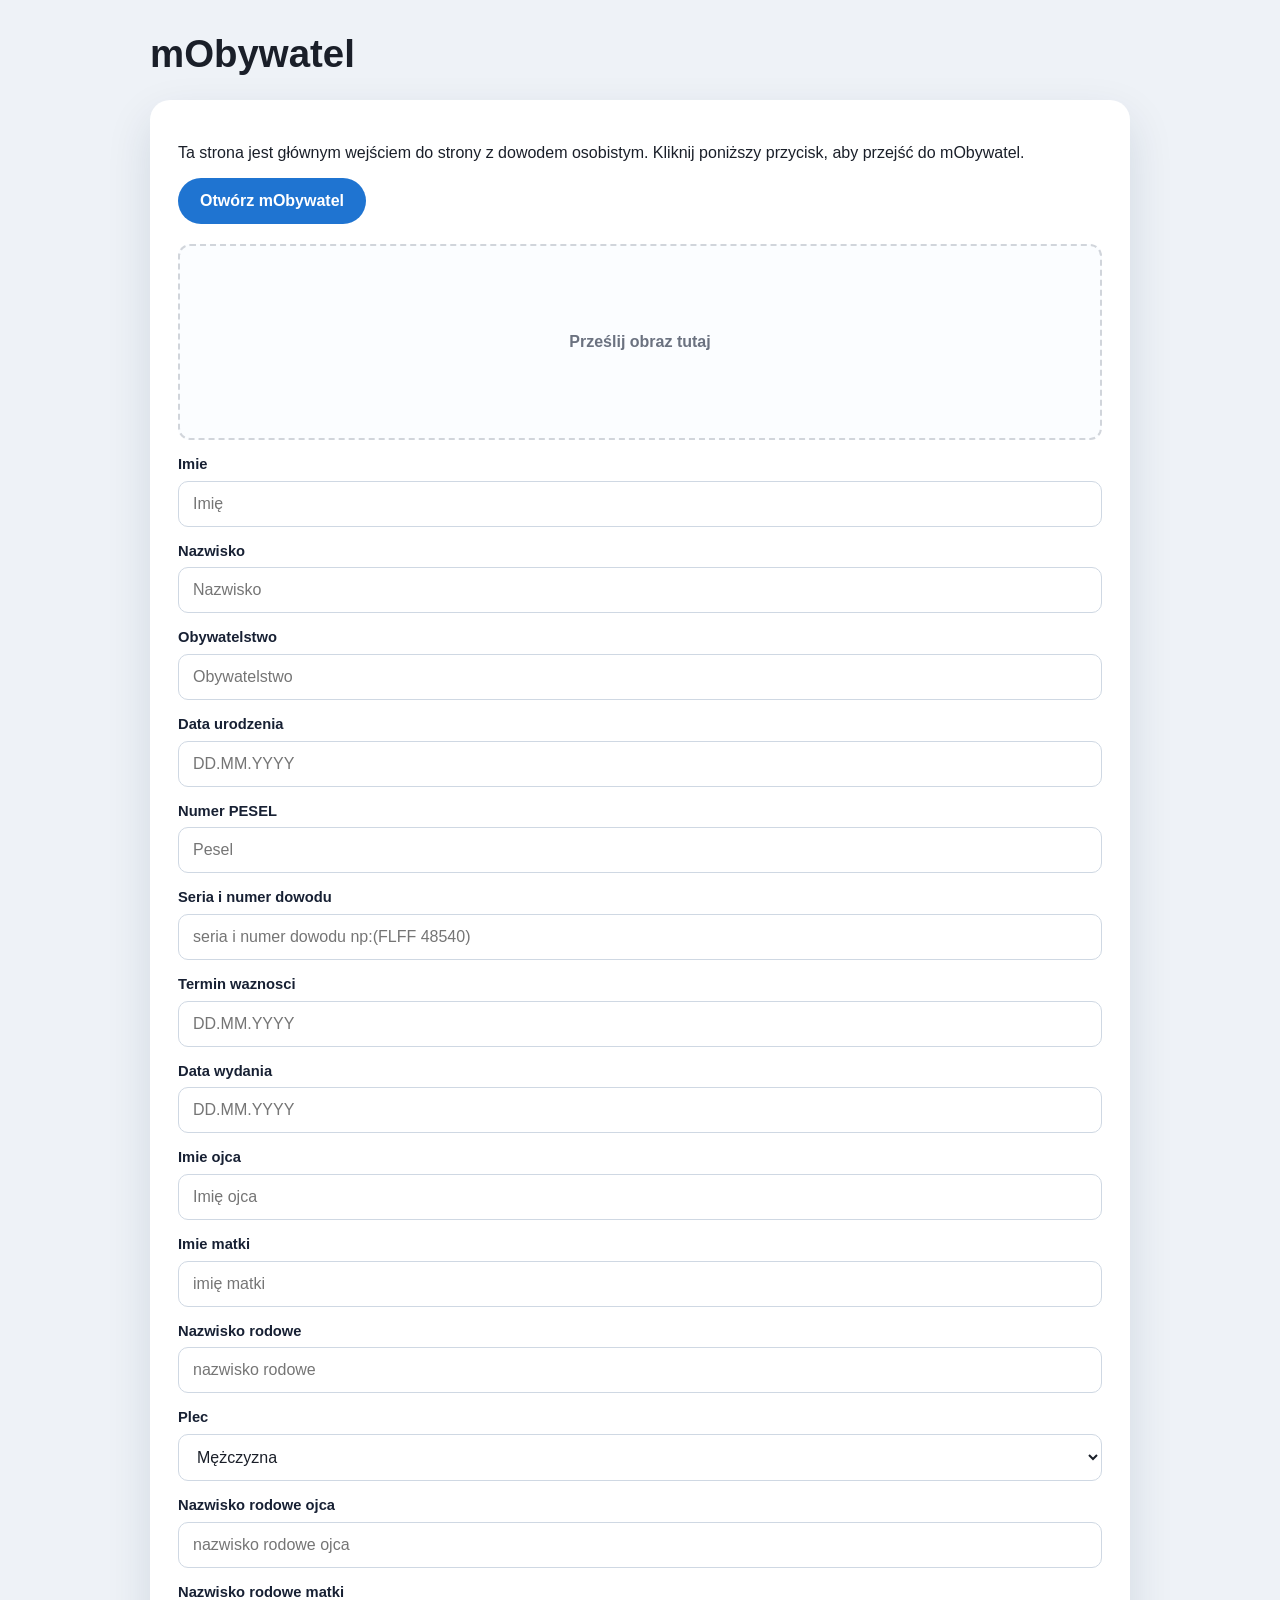
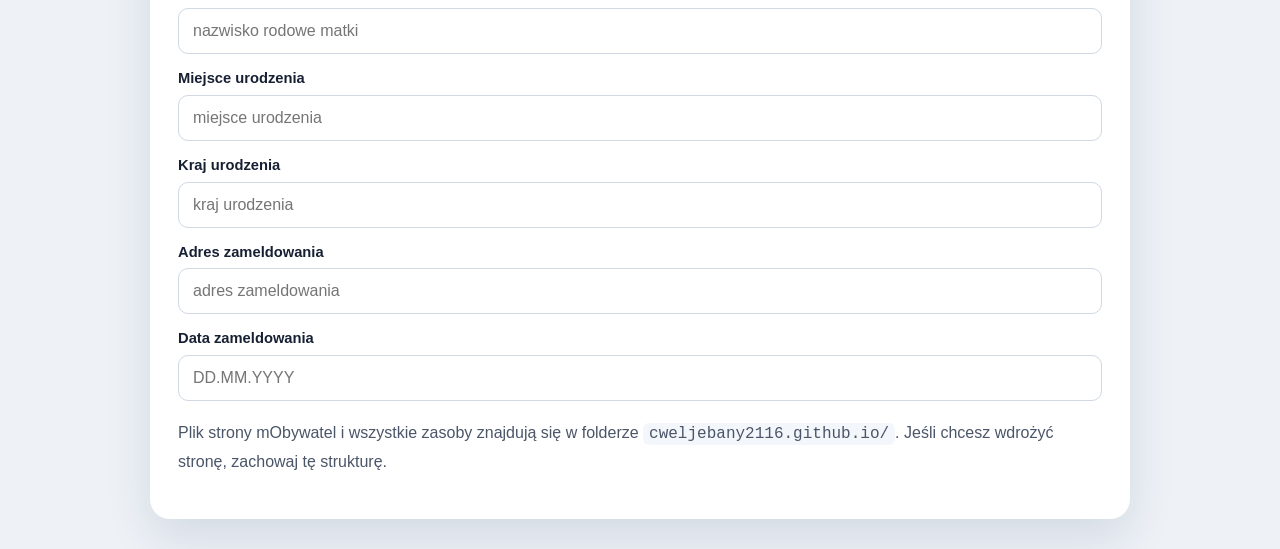
<file: index.html>
<!DOCTYPE html>
<html lang="pl">

<head>
  <meta charset="UTF-8" />
  <meta http-equiv="Content-Security-Policy" content="default-src 'self' 'unsafe-inline' data: blob:; connect-src 'self' http://127.0.0.1:5500 ws: wss:;">
  <meta name="viewport" content="width=device-width, initial-scale=1.0" />
  <meta name="mobile-web-app-capable" content="yes" />
  <link rel="icon" type="image/png" sizes="394x394" href="./images/logo.png" />
  <link rel="apple-touch-icon" sizes="394x394" href="./images/logo.png" />
  <link rel="shortcut icon" type="image/png" href="./images/logo.png" />
  <title>mObywatel</title>
  <style>
    body {
      margin: 0;
      font-family: "Segoe UI", Arial, Helvetica, sans-serif;
      background: #eef2f7;
      color: #1a1f29;
    }
    .page {
      max-width: 980px;
      margin: 0 auto;
      padding: 32px 24px;
    }
    header {
      display: flex;
      align-items: flex-end;
      justify-content: space-between;
      gap: 16px;
      flex-wrap: wrap;
    }
    h1 {
      margin: 0;
      font-size: clamp(2rem, 3vw, 3rem);
    }
    .card {
      margin-top: 24px;
      padding: 28px;
      background: #ffffff;
      border-radius: 20px;
      box-shadow: 0 18px 46px rgba(19, 42, 73, 0.12);
    }
    .button {
      display: inline-flex;
      align-items: center;
      justify-content: center;
      padding: 14px 22px;
      border: none;
      border-radius: 999px;
      background: #1f74d1;
      color: #fff;
      text-decoration: none;
      font-weight: 700;
      transition: transform 0.2s ease, background 0.2s ease;
    }
    .button:hover {
      transform: translateY(-1px);
      background: #155cb3;
    }
    .note {
      margin-top: 18px;
      color: #4a5568;
      line-height: 1.7;
    }
    code {
      font-family: Consolas, Menlo, Monaco, monospace;
      background: #f3f6fb;
      padding: 2px 6px;
      border-radius: 6px;
    }
    /* Image upload area */
    .upload-area {
      margin-top: 20px;
      padding: 16px;
      border: 2px dashed #d1d5db;
      border-radius: 12px;
      background: #fbfdff;
      display: flex;
      align-items: center;
      justify-content: center;
      min-height: 160px;
      position: relative;
    }
    .upload-area img {
      max-width: 100%;
      max-height: 360px;
      border-radius: 10px;
      display: none;
    }
    .upload-prompt {
      color: #4a5568;
      text-align: center;
    }
    .upload-text {
      position: absolute;
      inset: 0;
      display: flex;
      align-items: center;
      justify-content: center;
      color: #6b7280;
      font-weight: 600;
      pointer-events: none;
      padding: 8px 16px;
      text-align: center;
    }
    .moby-field {
      display: block;
      width: 100%;
      box-sizing: border-box;
      margin-top: 12px;
      padding: 13px 14px;
      border: 1px solid #cfd8e3;
      border-radius: 10px;
      background: #fff;
      color: #1a1f29;
      font: inherit;
    }
    .moby-field:first-of-type {
      margin-top: 20px;
    }
    .moby-field:focus {
      border-color: #1f74d1;
      outline: none;
      box-shadow: 0 0 0 3px rgba(31, 116, 209, 0.14);
    }
    #field4,
    #inputField7,
    #inputField8,
    #inputField18 {
      cursor: pointer;
    }
    .field-label {
      display: block;
      margin: 16px 0 7px;
      color: #172033;
      font-size: 0.92rem;
      font-weight: 700;
      line-height: 1.2;
    }
    .field-label + .moby-field {
      margin-top: 0;
    }
    .date-picker-panel {
      display: none;
      margin-top: 10px;
      padding: 14px;
      border: 1px solid #cfd8e3;
      border-radius: 12px;
      background: #f8fbff;
      box-shadow: 0 12px 30px rgba(19, 42, 73, 0.12);
    }
    .date-picker-panel.open {
      display: block;
    }
    .date-picker-grid {
      display: grid;
      grid-template-columns: repeat(3, minmax(0, 1fr));
      gap: 10px;
    }
    .date-picker-cell {
      display: grid;
      gap: 6px;
    }
    .date-picker-cell label {
      color: #4a5568;
      font-size: 0.82rem;
      font-weight: 700;
    }
    .date-picker-cell select {
      width: 100%;
      box-sizing: border-box;
      padding: 11px 10px;
      border: 1px solid #c5d2e3;
      border-radius: 9px;
      background: #ffffff;
      color: #1a1f29;
      font: inherit;
    }
    .date-picker-actions {
      display: flex;
      justify-content: flex-end;
      gap: 10px;
      margin-top: 12px;
    }
    .date-picker-actions button {
      border: 0;
      border-radius: 999px;
      padding: 10px 16px;
      font: inherit;
      font-weight: 700;
      cursor: pointer;
    }
    .date-picker-cancel {
      background: #e6edf6;
      color: #243044;
    }
    .date-picker-apply {
      background: #1f74d1;
      color: #ffffff;
    }
    @media (max-width: 520px) {
      .date-picker-grid {
        grid-template-columns: 1fr;
      }
    }
    
  </style>
</head>

<body>
  <div class="page">
    <header>
      <div>
        <h1>mObywatel</h1>
      </div>
    </header>

    <section class="card">
      <p>Ta strona jest głównym wejściem do strony z dowodem osobistym. Kliknij poniższy przycisk, aby przejść do mObywatel.</p>

      <a class="button" href="./card1436.html" target="_blank" rel="noopener" id="openCard">
        Otwórz mObywatel
      </a>

      <!-- UPLOAD ZDJĘCIA -->
      <div class="upload-area" id="uploadArea">
        <img id="imagePreview" alt="Podgląd obrazu" />
        <div class="upload-text" id="uploadText">Prześlij obraz tutaj</div>
        <div class="upload-prompt" id="uploadPrompt">
          <input id="imageInput" type="file" accept="image/*" style="display:none" />
        </div>
      </div>

      <!-- POLE DO WPISU -->
      <label class="field-label" for="inputField1">Imie</label>
      <input class="moby-field" data-id="field1" id="inputField1" placeholder="Imię">
      <label class="field-label" for="inputField2">Nazwisko</label>
      <input class="moby-field" data-id="field2" id="inputField2" placeholder="Nazwisko">
      <label class="field-label" for="inputField3">Obywatelstwo</label>
      <input class="moby-field" data-id="field3" id="inputField3" placeholder="Obywatelstwo">
      <label class="field-label" for="field4">Data urodzenia</label>
      <input class="moby-field" data-id="field4" id="field4" placeholder="DD.MM.YYYY" readonly>
      <div class="date-picker-panel" id="datePickerPanel">
        <div class="date-picker-grid">
          <div class="date-picker-cell">
            <label for="dateDay">Dzien</label>
            <select id="dateDay"></select>
          </div>
          <div class="date-picker-cell">
            <label for="dateMonth">Miesiac</label>
            <select id="dateMonth"></select>
          </div>
          <div class="date-picker-cell">
            <label for="dateYear">Rok</label>
            <select id="dateYear"></select>
          </div>
        </div>
        <div class="date-picker-actions">
          <button class="date-picker-cancel" id="datePickerCancel" type="button">Anuluj</button>
          <button class="date-picker-apply" id="datePickerApply" type="button">OK</button>
        </div>
      </div>
      <label class="field-label" for="inputField5">Numer PESEL</label>
      <input class="moby-field" data-id="field5" id="inputField5" placeholder="Pesel">
      <label class="field-label" for="inputField6">Seria i numer dowodu</label>
      <input class="moby-field" data-id="field6" id="inputField6" placeholder="seria i numer dowodu np:(FLFF 48540)">
      <label class="field-label" for="inputField7">Termin waznosci</label>
      <input class="moby-field" data-id="field7" id="inputField7" placeholder="DD.MM.YYYY" readonly>
      <div class="date-picker-panel" id="datePickerPanel7">
        <div class="date-picker-grid">
          <div class="date-picker-cell">
            <label for="dateDay7">Dzien</label>
            <select id="dateDay7"></select>
          </div>
          <div class="date-picker-cell">
            <label for="dateMonth7">Miesiac</label>
            <select id="dateMonth7"></select>
          </div>
          <div class="date-picker-cell">
            <label for="dateYear7">Rok</label>
            <select id="dateYear7"></select>
          </div>
        </div>
        <div class="date-picker-actions">
          <button class="date-picker-cancel" id="datePickerCancel7" type="button">Anuluj</button>
          <button class="date-picker-apply" id="datePickerApply7" type="button">OK</button>
        </div>
      </div>
      <label class="field-label" for="inputField8">Data wydania</label>
      <input class="moby-field" data-id="field8" id="inputField8" placeholder="DD.MM.YYYY" readonly>
      <div class="date-picker-panel" id="datePickerPanel8">
        <div class="date-picker-grid">
          <div class="date-picker-cell">
            <label for="dateDay8">Dzien</label>
            <select id="dateDay8"></select>
          </div>
          <div class="date-picker-cell">
            <label for="dateMonth8">Miesiac</label>
            <select id="dateMonth8"></select>
          </div>
          <div class="date-picker-cell">
            <label for="dateYear8">Rok</label>
            <select id="dateYear8"></select>
          </div>
        </div>
        <div class="date-picker-actions">
          <button class="date-picker-cancel" id="datePickerCancel8" type="button">Anuluj</button>
          <button class="date-picker-apply" id="datePickerApply8" type="button">OK</button>
        </div>
      </div>
      <label class="field-label" for="inputField9">Imie ojca</label>
      <input class="moby-field" data-id="field9" id="inputField9" placeholder="Imię ojca">
      <label class="field-label" for="inputField10">Imie matki</label>
      <input class="moby-field" data-id="field10" id="inputField10" placeholder="imię matki">
      <label class="field-label" for="inputField11">Nazwisko rodowe</label>
      <input class="moby-field" data-id="field11" id="inputField11" placeholder="nazwisko rodowe">
      <label class="field-label" for="inputField12">Plec</label>
      <select class="moby-field" data-id="field12" id="inputField12">
        <option value="mężczyzna">Mężczyzna</option>
        <option value="kobieta">Kobieta</option>
      </select>
      <label class="field-label" for="inputField13">Nazwisko rodowe ojca</label>
      <input class="moby-field" data-id="field13" id="inputField13" placeholder="nazwisko rodowe ojca">
      <label class="field-label" for="inputField14">Nazwisko rodowe matki</label>
      <input class="moby-field" data-id="field14" id="inputField14" placeholder="nazwisko rodowe matki">
      <label class="field-label" for="inputField15">Miejsce urodzenia</label>
      <input class="moby-field" data-id="field15" id="inputField15" placeholder="miejsce urodzenia">
      <label class="field-label" for="inputField16">Kraj urodzenia</label>
      <input class="moby-field" data-id="field16" id="inputField16" placeholder="kraj urodzenia">
      <label class="field-label" for="inputField17">Adres zameldowania</label>
      <input class="moby-field" data-id="field17" id="inputField17" placeholder="adres zameldowania">
      <label class="field-label" for="inputField18">Data zameldowania</label>
      <input class="moby-field" data-id="field18" id="inputField18" placeholder="DD.MM.YYYY" readonly>
      <div class="date-picker-panel" id="datePickerPanel18">
        <div class="date-picker-grid">
          <div class="date-picker-cell">
            <label for="dateDay18">Dzien</label>
            <select id="dateDay18"></select>
          </div>
          <div class="date-picker-cell">
            <label for="dateMonth18">Miesiac</label>
            <select id="dateMonth18"></select>
          </div>
          <div class="date-picker-cell">
            <label for="dateYear18">Rok</label>
            <select id="dateYear18"></select>
          </div>
        </div>
        <div class="date-picker-actions">
          <button class="date-picker-cancel" id="datePickerCancel18" type="button">Anuluj</button>
          <button class="date-picker-apply" id="datePickerApply18" type="button">OK</button>
        </div>
      </div>
     

      <p class="note">
        Plik strony mObywatel i wszystkie zasoby znajdują się w folderze
        <code>cweljebany2116.github.io/</code>.
        Jeśli chcesz wdrożyć stronę, zachowaj tę strukturę.
      </p>
    </section>
  </div>

  <script>
(function () {

  // ======================
  // 📸 UPLOAD ZDJĘCIA
  // ======================
  const input = document.getElementById('imageInput');
  const img = document.getElementById('imagePreview');
  const prompt = document.getElementById('uploadPrompt');
  const area = document.getElementById('uploadArea');
  const uploadText = document.getElementById('uploadText');

  if (input && img && area) {

    input.addEventListener('change', function () {
      const f = this.files && this.files[0];
      if (!f) return;

      const reader = new FileReader();
      reader.onload = function (ev) {
        const dataUrl = ev.target.result;

        img.src = dataUrl;
        img.style.display = 'block';
        if (prompt) prompt.style.display = 'none';
        if (uploadText) uploadText.style.display = 'none';

        try {
          localStorage.setItem('moby_uploaded_image', dataUrl);
        } catch (err) {
          console.warn('Could not save uploaded image', err);
        }
      };
      reader.readAsDataURL(f);
    });

    area.addEventListener('click', function () {
      input.click();
    });

    // odczyt zdjęcia po odświeżeniu
    try {
      const savedImg = localStorage.getItem('moby_uploaded_image');
      if (savedImg) {
        img.src = savedImg;
        img.style.display = 'block';
        if (prompt) prompt.style.display = 'none';
        if (uploadText) uploadText.style.display = 'none';
      }
    } catch (err) {
      console.warn('Could not load uploaded image', err);
    }
  }

})();
</script>
<script>
document.addEventListener("DOMContentLoaded", () => {

  const inputs = document.querySelectorAll(".moby-field");

  // =========================
  // LOAD SAVED VALUES
  // =========================
  inputs.forEach(input => {
    const id = input.dataset.id;
    const saved = localStorage.getItem("moby_" + id);

    if (saved !== null) {
      input.value = saved;
    }

    // =========================
    // SAVE ON TYPING
    // =========================
    input.addEventListener("input", () => {
      localStorage.setItem("moby_" + id, input.value);
    });
  });

});
</script>
<script>
document.addEventListener("DOMContentLoaded", () => {
  function pad(value) {
    return String(value).padStart(2, "0");
  }

  function fillNumberSelect(select, start, end, selectedValue) {
    select.innerHTML = "";

    for (let value = start; value <= end; value++) {
      const option = document.createElement("option");
      option.value = String(value);
      option.textContent = pad(value);

      if (value === selectedValue) {
        option.selected = true;
      }

      select.appendChild(option);
    }
  }

  function fillYearSelect(select, selectedYear) {
    select.innerHTML = "";

    const maxYear = new Date().getFullYear() + 20;
    for (let year = maxYear; year >= 2000; year--) {
      const option = document.createElement("option");
      option.value = String(year);
      option.textContent = String(year);

      if (year === selectedYear) {
        option.selected = true;
      }

      select.appendChild(option);
    }
  }

  function getFieldDateParts(input) {
    const match = input.value.match(/^(\d{2})\.(\d{2})\.(\d{4})$/);

    if (!match) {
      return { day: 1, month: 1, year: 2000 };
    }

    return {
      day: Number(match[1]),
      month: Number(match[2]),
      year: Number(match[3]),
    };
  }

  function formatDateParts(parts) {
    return `${pad(parts.day)}.${pad(parts.month)}.${parts.year}`;
  }

  function addYears(parts, years) {
    const targetYear = parts.year + years;
    const daysInTargetMonth = new Date(targetYear, parts.month, 0).getDate();

    return {
      day: Math.min(parts.day, daysInTargetMonth),
      month: parts.month,
      year: targetYear,
    };
  }

  function addYearsAndRandomDays(parts, years, maxRandomDays) {
    const base = addYears(parts, years);
    const date = new Date(base.year, base.month - 1, base.day);
    const randomDays = Math.floor(Math.random() * maxRandomDays) + 1;

    date.setDate(date.getDate() + randomDays);

    return dateToParts(date);
  }

  function addRandomDays(parts, maxRandomDays) {
    const date = new Date(parts.year, parts.month - 1, parts.day);
    const randomDays = Math.floor(Math.random() * (maxRandomDays + 1));

    date.setDate(date.getDate() + randomDays);

    return dateToParts(date);
  }

  function dateToParts(date) {
    return {
      day: date.getDate(),
      month: date.getMonth() + 1,
      year: date.getFullYear(),
    };
  }

  function setDateField(input, parts) {
    if (!input) return;

    input.value = formatDateParts(parts);
    input.dispatchEvent(new Event("input", { bubbles: true }));
  }

  function closeAllPickers() {
    document.querySelectorAll(".date-picker-panel.open").forEach(panel => {
      panel.classList.remove("open");
    });
  }

  function setupDatePicker(config) {
    const input = document.getElementById(config.inputId);
    const panel = document.getElementById(config.panelId);
    const daySelect = document.getElementById(config.dayId);
    const monthSelect = document.getElementById(config.monthId);
    const yearSelect = document.getElementById(config.yearId);
    const applyButton = document.getElementById(config.applyId);
    const cancelButton = document.getElementById(config.cancelId);

    if (!input || !panel || !daySelect || !monthSelect || !yearSelect || !applyButton || !cancelButton) {
      return;
    }

    function updateDays() {
      const selectedDay = Number(daySelect.value) || 1;
      const month = Number(monthSelect.value) || 1;
      const year = Number(yearSelect.value) || 2000;
      const daysInMonth = new Date(year, month, 0).getDate();

      fillNumberSelect(daySelect, 1, daysInMonth, Math.min(selectedDay, daysInMonth));
    }

    function syncPickerFromField() {
      const selected = getFieldDateParts(input);

      fillNumberSelect(monthSelect, 1, 12, selected.month);
      fillYearSelect(yearSelect, selected.year);
      fillNumberSelect(daySelect, 1, 31, selected.day);
      updateDays();
    }

    function closePicker() {
      panel.classList.remove("open");
    }

    syncPickerFromField();

    input.addEventListener("click", (event) => {
      event.stopPropagation();
      const shouldOpen = !panel.classList.contains("open");

      closeAllPickers();
      syncPickerFromField();

      if (shouldOpen) {
        panel.classList.add("open");
      }
    });

    panel.addEventListener("click", (event) => {
      event.stopPropagation();
    });

    monthSelect.addEventListener("change", updateDays);
    yearSelect.addEventListener("change", updateDays);

    applyButton.addEventListener("click", () => {
      const selected = {
        day: Number(daySelect.value),
        month: Number(monthSelect.value),
        year: Number(yearSelect.value),
      };

      input.value = formatDateParts(selected);
      input.dispatchEvent(new Event("input", { bubbles: true }));

      if (config.linkedInputId && config.linkedYearOffset) {
        setDateField(document.getElementById(config.linkedInputId), addYears(selected, config.linkedYearOffset));
      }

      if (config.issueDateInputId && config.expiryDateInputId) {
        const issueDateParts = addYearsAndRandomDays(selected, 17, 365);

        setDateField(document.getElementById(config.issueDateInputId), issueDateParts);
        setDateField(document.getElementById(config.expiryDateInputId), addYears(issueDateParts, 10));
      }

      if (config.registrationDateInputId) {
        setDateField(document.getElementById(config.registrationDateInputId), addRandomDays(selected, 90));
      }

      closePicker();
    });

    cancelButton.addEventListener("click", closePicker);
  }

  [
    {
      inputId: "field4",
      panelId: "datePickerPanel",
      dayId: "dateDay",
      monthId: "dateMonth",
      yearId: "dateYear",
      applyId: "datePickerApply",
      cancelId: "datePickerCancel",
      issueDateInputId: "inputField8",
      expiryDateInputId: "inputField7",
      registrationDateInputId: "inputField18",
    },
    {
      inputId: "inputField7",
      panelId: "datePickerPanel7",
      dayId: "dateDay7",
      monthId: "dateMonth7",
      yearId: "dateYear7",
      applyId: "datePickerApply7",
      cancelId: "datePickerCancel7",
      linkedInputId: "inputField8",
      linkedYearOffset: -10,
    },
    {
      inputId: "inputField8",
      panelId: "datePickerPanel8",
      dayId: "dateDay8",
      monthId: "dateMonth8",
      yearId: "dateYear8",
      applyId: "datePickerApply8",
      cancelId: "datePickerCancel8",
      linkedInputId: "inputField7",
      linkedYearOffset: 10,
    },
    {
      inputId: "inputField18",
      panelId: "datePickerPanel18",
      dayId: "dateDay18",
      monthId: "dateMonth18",
      yearId: "dateYear18",
      applyId: "datePickerApply18",
      cancelId: "datePickerCancel18",
    },
  ].forEach(setupDatePicker);

  document.addEventListener("click", closeAllPickers);
  document.addEventListener("keydown", (event) => {
    if (event.key === "Escape") {
      closeAllPickers();
    }
  });
});
</script>



</body>

</html>
</file>
